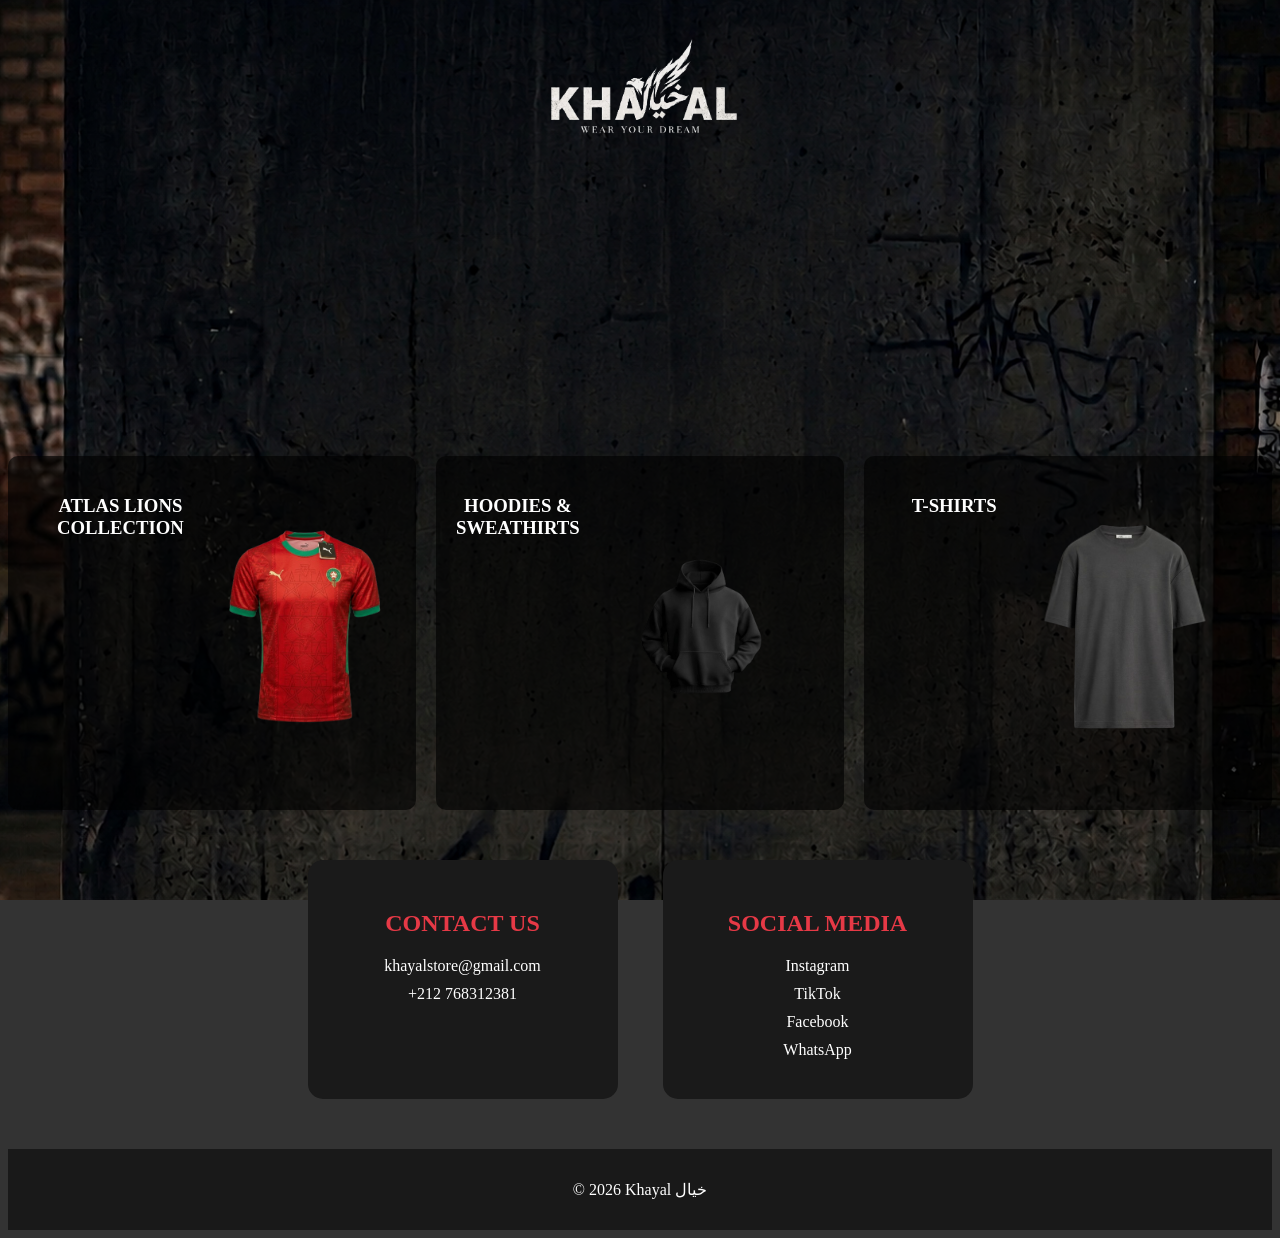
<file: index.html>
<!DOCTYPE html>
<html lang="en">
<head>
    <meta charset="UTF-8">
    <link rel="stylesheet" href="style.css">
    <meta name="viewport" content="width=device-width, initial-scale=1.0">
    <link rel="icon" type="image/png" href="pictures/browser-logo.png"> 
    <title>Khayal</title>   
</head>
<body>
    <div class="navbar">
        <h1 class="title"><img src="pictures/Logo.png" alt=""></h1>
    </div>

    <div class="hero">
        <h2></h2>
    </div>

    <div class="product">
        <div class="product-grid">
            <div class="product-card">
                <h3>ATLAS LIONS COLLECTION</h3>
                <a href="jerseys.html"><img src="pictures/red-morocco.png" alt="Morocco Jersey"></a>
            </div>
            <div class="product-card">
                <h3>HOODIES & SWEATHIRTS</h3>
                <a href="hoodies.html"><img src="pictures/hoodie.png" alt=""></a>
            </div>
            <div class="product-card">
                <h3>T-SHIRTS</h3>
                <a href="t-shirts.html"><img src="pictures/t-shirt.png" alt=""></a>
            </div>
        </div>
    </div>
    <div class="footer">
    <div class="contact">
        <h2>CONTACT US</h2>
        <a href="mailto:khayalstore@gmail.com">khayalstore@gmail.com</a>
        <a href="tel:+212768312381">+212 768312381</a>
    </div>
    <div class="social-media">
        <h2>SOCIAL MEDIA</h2>
        <a href="https://www.instagram.com/khayalstore01?utm_source=qr&igsh=NmZwZHZreWlmbmZt">Instagram</a>
        <a href="www.tiktok.com/@khayalstore01?_r=1&_t=ZS-978KssmxKzN">TikTok</a>
        <a href="#">Facebook</a>
        <a href="https://wa.me/+212768312381">WhatsApp</a>
    </div>
    </div>
    <div class="copyright">
    <p>© 2026 Khayal خيال</p>
</div>
</body>
</html>
</file>
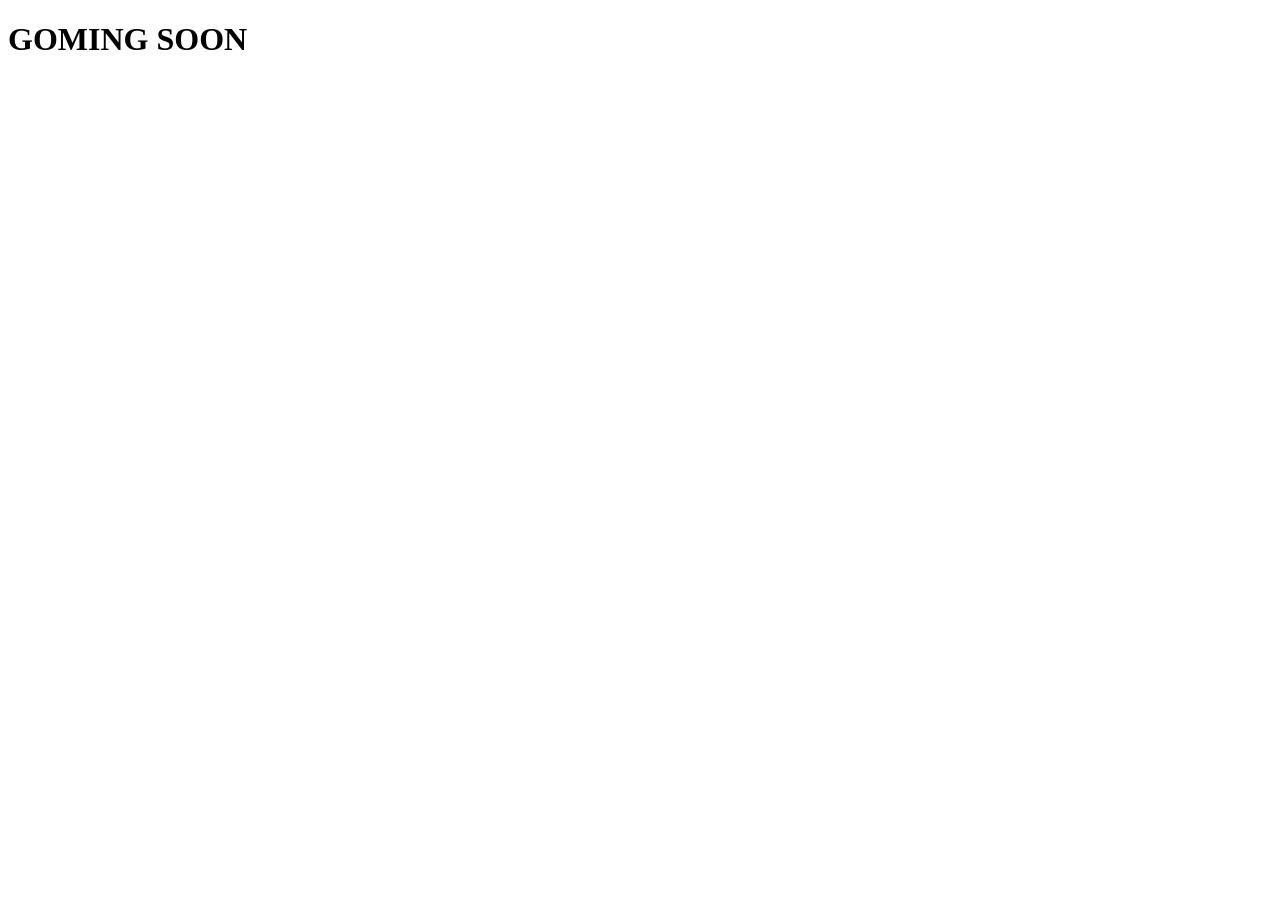
<file: hoodies.html>
<!DOCTYPE html>
<html lang="en">
<head>
    <meta charset="UTF-8">
    <meta name="viewport" content="width=device-width, initial-scale=1.0">
    <link rel="icon" type="image/png" href="pictures/browser-logo.png">
    <title>Document</title>
</head>
<body>
    <h1>GOMING SOON</h1>
</body>
</html>
</file>
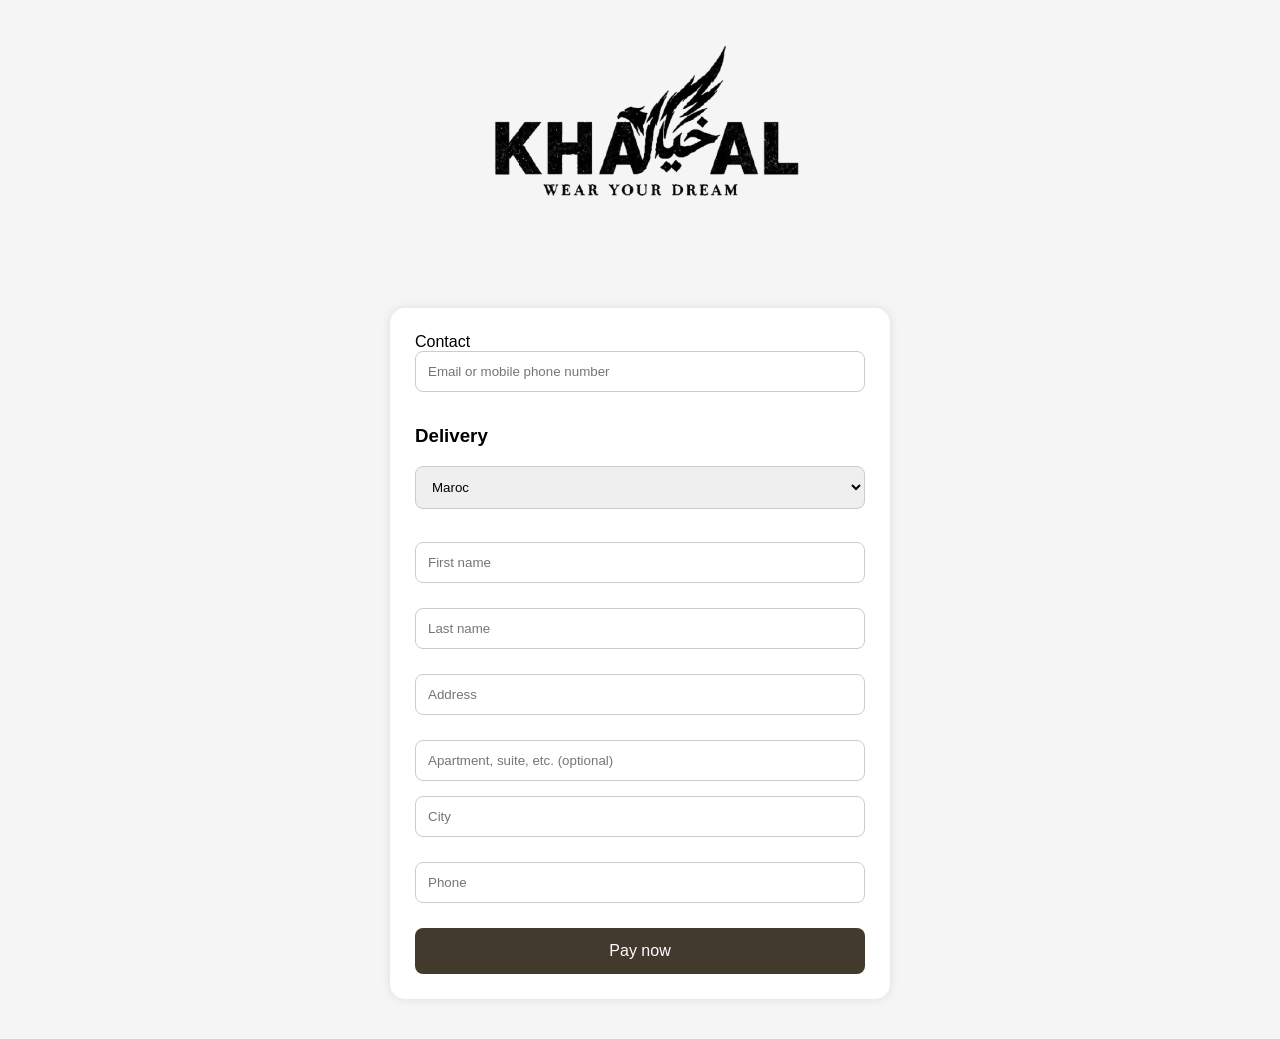
<file: order.html>
<!DOCTYPE html>
<html lang="en">
<head>
    <meta charset="UTF-8">
    <meta name="viewport" content="width=device-width, initial-scale=1.0">
    <link rel="stylesheet" href="order.css">
    <link href="https://fonts.googleapis.com/css2?family=Poppins:wght@300;400;500;600;700&display=swap" rel="stylesheet">
    <link rel="icon" type="image/png" href="pictures/browser-logo.png">
    <title>Checkout - Khayal</title>
</head>
<body>
    <div class="navbar">
        <h1 class="title"><img src="pictures/jersey-title.png" alt=""></h1>
    </div>
    <div class="hero">
        <form class="form-order">
            <label for="Contact">Contact</label>
            <input type="text" placeholder="Email or mobile phone number" id="Contact">
            <span id="emailError" class="error"></span>
            <h3>Delivery</h3>
            <select name="pays">
            <option value="maroc">Maroc</option>
            </select><br><br>
            
            <input type="text" placeholder="First name" id="firstName">
            <span id="firstNameError" class="error"></span>

            <input type="text" placeholder="Last name" id="lastName">
            <span id="lastNameError" class="error"></span>

            <input type="text" placeholder="Address" id="address">
            <span id="addressError" class="error"></span>

            <input type="text" placeholder="Apartment, suite, etc. (optional)">

            <input type="text" placeholder="City" id="city">
            <span id="cityError" class="error"></span>

            <input type="text" placeholder="Phone" id="phone"> 
            <span id="phoneError" class="error"></span>

            <button type="button" onclick="confirmOrder()">Pay now</button>
        </form>
    </div>

    <script src="order.js"></script>
</body>
</html>
</file>
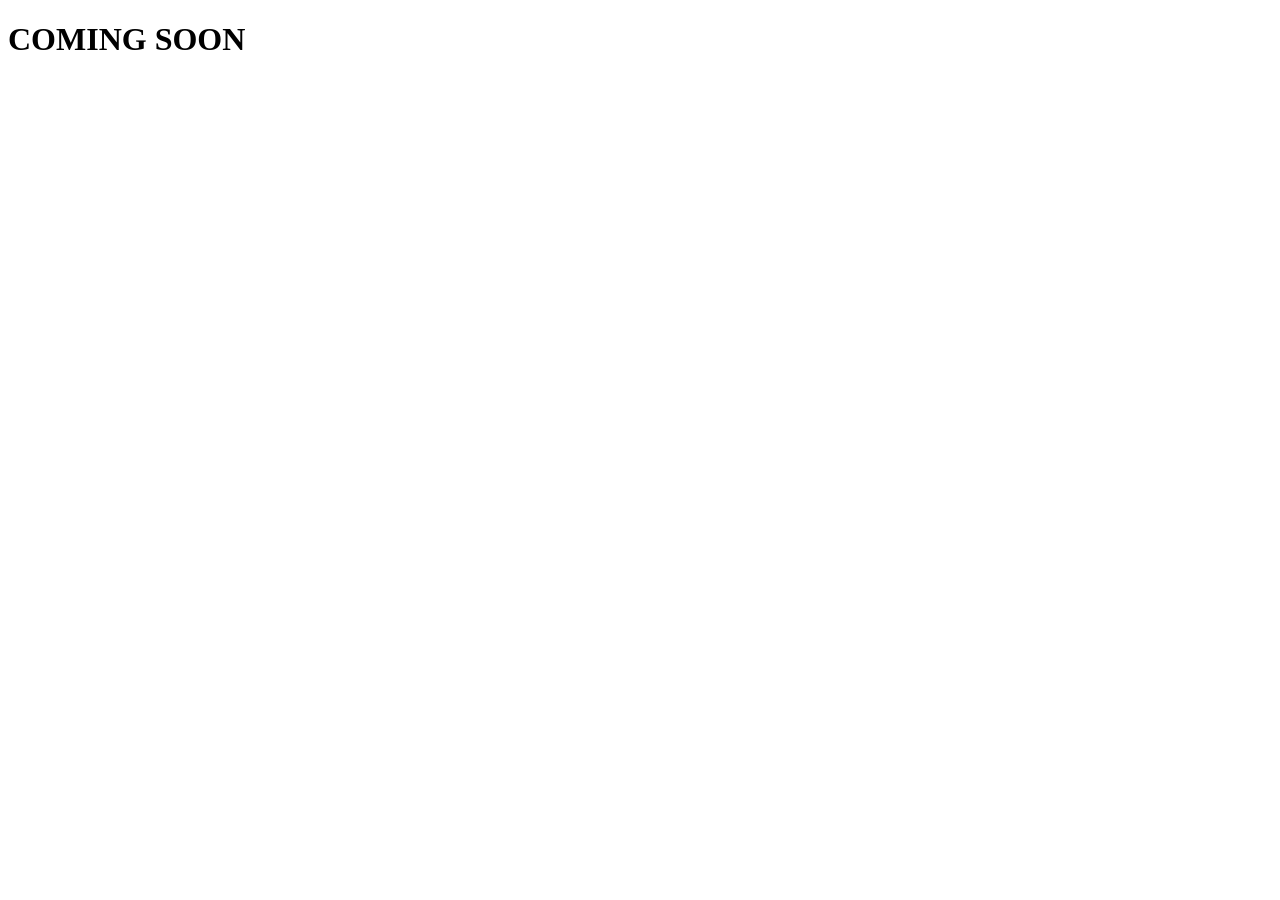
<file: t-shirts.html>
<!DOCTYPE html>
<html lang="en">
<head>
    <meta charset="UTF-8">
    <meta name="viewport" content="width=device-width, initial-scale=1.0">
    <link rel="icon" type="image/png" href="pictures/browser-logo.png">
    <title>Document</title>
</head>
<body>
    <h1>COMING SOON</h1>
</body>
</html>
</file>
<file: style.css>
body{
    text-align: center  ;
    color: white;
    background-image: url(pictures/khayal.png);
    background-size: cover;/*Makes the image cover the entire page no matter the screen size. It might crop the image slightly but there will never be empty spaces.*/
    background-position: center;/*Centers the image — so the most important part of the image (the middle) is always visible even if it gets cropped.*/
    background-repeat: no-repeat;/*By default if an image is smaller than the screen, it repeats like a tile pattern. This tells the browser — show it once only, don't repeat*/
    background-attachment: fixed;/*This creates a parallax effect — when you scroll down, the background image stays fixed while the content moves over it. Very modern and professional looking!*/
    background-color: #333; 
}


button{
    background-color:rgb(80, 78, 78);
    color:rgb(178, 164, 147);
    border: none;
    padding: 12px;
    border-radius: 10%;
    font-size: medium;
}
button:hover{
    color:rgb(80, 78, 78);
    background-color: rgb(178, 164, 147);
}

.navbar {
    display: flex;
    justify-content: center;
    padding: 20px 0;
}

.title {
    margin: 0;
}

.title img {
    width: 50%;
    max-width: 500px;
    min-width: 250px;
    height: auto;
}


.hero{
    padding: 100px;
    height: 75px;
}

.hero h2 {
    font-size: 38px;
}

.product-card img{
    width: 100%;
    height: 300px;
    object-fit: contain;
    padding-bottom: 10px;   
}

.product-card:hover{
    transform: scale(1.03);
}


.product-card{
   transition: transform 0.3s ease;
   background-color: rgba(0, 0, 0, 0.623);  
   border-radius: 10px;
   overflow: hidden;
   padding-bottom: 15px;
   padding: 20px;
   display: flex;
   justify-content: space-evenly;
}

.product-grid{
    display: grid;
    grid-template-columns: repeat(3, 1fr);
    gap: 20px;
}



.logo{
    width: 190px;
    
    
}

@media (max-width: 768px) {
    .product-grid {
        grid-template-columns: 2fr;
    }
}

@media (max-width: 768px) {
    .navbar a {
        font-size: 14px;
        margin-left: 15px;
    }
}


@media (max-width: 768px) {
    .navbar a {
        font-size: 14px;
        margin-left: 15px;
    }
}


@media (max-width: 768px) {
    .hero h2 {
        font-size: 24px;
    }
}



@media (max-width: 768px) {
    .product-grid {
        grid-template-columns:1fr;
    }
    .navbar a {
        font-size: 18px;
        margin-left: 20px;
        margin: 1px;
        padding: 4px;
    }
    .hero {
        padding: 5px;
    }
    .hero h2 {
        font-size: 24px;
    }
}


.title img{
width: 170px;
}


.footer {
    padding: 50px;
    display: flex;
    justify-content: center;
    gap: 45px;
}

.contact,
.social-media {
    background: #1a1a1a;
    padding: 30px;
    border-radius: 15px;
    width: 250px;
    text-align: center;
    transition: 0.3s;
}

.contact:hover,
.social-media:hover {
    transform: translateY(-5px);
}

.contact h2,
.social-media h2 {
    color: #e63946;
    margin-bottom: 20px;
}

.contact a,
.social-media a {
    display: block;
    text-decoration: none;
    color: white;
    margin: 10px 0;
}

@media (max-width: 768px) {
    .footer {
        flex-direction: column;
        align-items: center;
        gap: 20px;
    }

    .contact,
    .social-media {
        width: 90%;
        max-width: 350px;
        padding: 10px;
    }
}

.copyright {
    text-align: center;
    padding: 15px;
    color: white;
    background-color: rgba(0,0,0,0.5);
}
</file>
<file: order.css>
body{
    margin: 0;
    font-family: Arial, Helvetica, sans-serif;
    background-color: #f5f5f5;
    min-height: 100vh;

}

.hero{
    display: flex;
    justify-content: center;
    align-items: center;
    padding: 40px;
}

.form-order{
    width: 100%;
    max-width: 450px;
    background-color: white;
    padding: 25px;
    border-radius: 15px;
    box-shadow: 0 0 10px rgba(0,0,0,0.1);
}

.form-order input,
.form-order select{
    width: 100%;
    padding: 12px;
    margin-bottom: 15px;
    border: 1px solid #ccc;
    border-radius: 8px;
    box-sizing: border-box;
}

.name-box{
    display: flex;
    gap: 10px;
}

button{
    width: 100%;
    padding: 14px;
    background-color: rgb(67, 58, 46);
    color: white;
    border: none;
    border-radius: 8px;
    cursor: pointer;
    font-size: 16px;
}

button:hover{
    opacity: 0.9;
}

.navbar {
    display: flex;
    justify-content: center;
    padding: 30px 0;
}

.title {
    margin: 0;
}

.title img {
    width: min(75vw, 400px);
    height: auto;
}

.error{
    color: red;
    font-size: 12px;
    display: block;
    margin-bottom: 10px;
}
</file>
